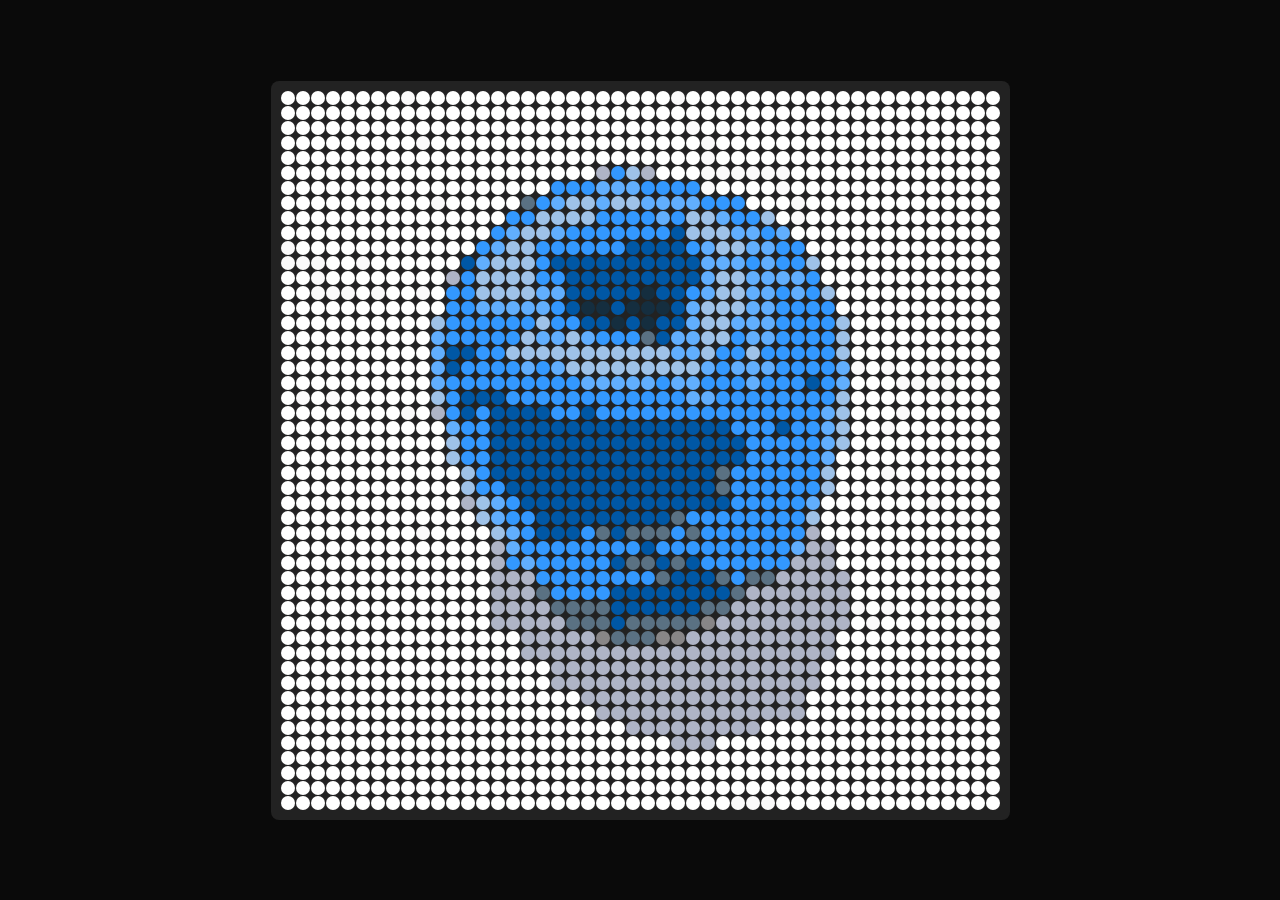
<file: pixel-art-optimized.html>
<!DOCTYPE html>
<html lang="en">
<head>
<meta charset="UTF-8">
<meta name="viewport" content="width=device-width, initial-scale=1.0">
<title>48x48 Pixel Art</title>
<style>
* { margin: 0; padding: 0; box-sizing: border-box; }
body {
    background: #0a0a0a;
    display: flex;
    justify-content: center;
    align-items: center;
    min-height: 100vh;
}
#g {
    display: grid;
    grid-template-columns: repeat(48, 14px);
    gap: 1px;
    background: #222;
    padding: 10px;
    border-radius: 8px;
}
.d {
    width: 14px;
    height: 14px;
    border-radius: 50%;
}
/* 10 colors from palette */
.c0 { background: #152e3f; }
.c1 { background: #0057a5; }
.c2 { background: #5a7183; }
.c3 { background: #3398fe; }
.c4 { background: #888687; }
.c5 { background: #61aefd; }
.c6 { background: #aeb4c6; }
.c7 { background: #9ec2e8; }
.c8 { background: #fafafa; }
.c9 { background: #fefffe; }
</style>
</head>
<body>
<div id="g"></div>
<script>
// Compressed pixel data - using RLE for optimization
const data = {"palette":["#152e3f","#0057a5","#5a7183","#3398fe","#888687","#61aefd","#aeb4c6","#9ec2e8","#fafafa","#fefffe"],"indices":[[9,9,9,9,9,9,9,9,8,9,9,9,9,9,9,9,9,9,9,9,9,9,9,9,9,9,8,9,9,9,9,9,9,9,9,9,9,9,9,9,9,9,9,9,9,9,9,9],[9,9,9,9,9,9,9,9,9,9,9,9,9,9,9,9,9,9,9,9,9,9,9,9,9,9,9,9,9,9,9,9,9,9,9,9,9,9,9,9,9,9,9,9,9,9,9,9],[9,9,9,9,9,9,9,9,9,9,9,9,9,9,9,9,9,9,9,9,9,9,9,9,9,9,9,8,9,9,9,9,9,9,9,9,9,9,9,9,9,9,9,9,9,9,9,9],[9,9,9,9,9,9,9,9,9,8,9,9,9,9,9,9,9,9,9,9,9,9,9,9,9,9,9,9,8,9,9,9,9,9,9,9,9,9,9,9,9,9,9,9,9,9,9,9],[9,9,9,9,9,9,9,9,9,9,9,9,9,9,9,9,9,9,9,9,9,9,9,9,9,9,9,9,8,9,9,9,9,9,9,9,9,9,9,9,9,9,9,9,9,9,9,9],[9,9,9,9,9,9,9,9,9,9,9,9,9,9,9,9,9,9,9,9,9,6,3,7,6,9,9,9,8,8,8,8,8,8,9,9,9,9,9,9,9,9,9,9,9,9,9,9],[9,9,9,9,9,9,9,9,9,9,9,9,9,9,9,9,9,9,3,3,3,5,5,5,3,3,3,3,8,9,9,9,9,8,9,9,9,9,9,9,9,9,9,9,9,9,9,9],[9,9,9,9,9,9,9,9,9,9,8,9,9,9,9,9,2,3,5,7,7,5,7,7,5,5,5,5,3,3,3,9,9,9,8,9,9,9,9,9,9,9,9,9,9,9,9,9],[9,9,9,9,9,9,9,9,9,9,9,9,9,9,9,3,3,7,7,7,7,3,3,3,3,5,3,7,7,5,3,3,7,9,8,9,9,9,9,9,9,9,9,9,9,9,9,9],[9,9,9,9,9,9,9,9,9,9,9,9,9,9,3,5,7,7,5,3,3,3,3,3,3,3,1,7,7,7,5,5,3,5,9,9,9,9,9,9,9,9,9,9,9,9,9,9],[8,9,9,9,9,9,9,9,9,9,9,9,9,3,5,7,7,3,3,3,3,3,3,1,1,1,1,3,5,7,7,5,5,3,3,9,9,9,9,9,9,9,9,9,9,9,9,9],[8,8,8,9,9,8,9,9,9,9,9,9,1,5,7,7,7,3,1,1,1,1,1,1,1,1,1,1,5,5,5,3,5,3,3,7,9,9,9,9,9,9,9,9,9,9,9,9],[9,9,8,9,9,9,9,9,9,9,9,6,3,7,7,7,7,3,3,1,1,1,1,1,1,1,1,1,5,7,7,5,5,5,5,3,9,9,9,9,9,9,9,9,9,9,9,9],[9,9,8,8,8,9,8,9,9,8,9,3,3,7,7,7,7,5,5,1,1,1,1,1,0,1,1,3,5,7,7,5,5,3,5,3,7,9,9,9,9,9,9,9,9,9,9,9],[9,9,9,9,9,9,9,9,9,9,9,3,3,5,5,5,5,5,3,1,0,0,1,0,0,0,1,5,7,7,7,5,5,3,3,3,3,9,9,9,9,9,9,9,9,9,9,9],[9,9,9,9,9,9,9,9,9,9,7,3,3,3,3,3,3,7,3,3,1,1,0,1,0,1,1,5,7,7,5,5,5,3,3,3,3,7,9,9,9,9,9,9,9,9,9,9],[9,9,9,9,9,9,9,9,9,9,5,3,3,3,3,3,7,5,5,7,5,3,3,3,2,1,5,5,7,7,3,5,5,3,3,3,3,7,9,9,9,9,9,9,9,9,9,9],[9,9,9,9,9,9,9,9,9,9,5,1,1,3,3,7,7,7,7,7,7,7,7,7,7,7,5,5,7,3,3,7,3,3,3,3,3,7,9,9,9,9,9,9,9,9,9,9],[9,9,9,9,9,9,9,9,9,9,5,1,3,3,3,3,5,3,5,7,7,7,7,7,7,7,7,7,5,3,5,5,5,3,3,3,3,5,8,9,8,9,9,8,8,9,9,9],[9,9,9,9,9,9,9,9,9,9,5,3,3,3,3,3,3,3,3,3,5,5,5,5,5,3,5,5,3,3,3,5,3,3,3,1,3,5,9,9,9,8,8,8,8,9,9,9],[9,8,9,8,9,9,9,9,9,9,7,3,1,1,1,3,3,3,3,3,3,3,3,3,3,3,3,5,5,3,3,3,3,3,3,3,3,7,9,9,9,9,9,9,8,9,9,9],[9,9,9,9,9,9,9,9,8,9,6,3,1,3,1,1,1,1,3,3,1,3,3,3,3,3,3,3,3,3,3,3,3,3,3,3,5,7,9,9,9,8,9,9,9,9,9,9],[9,9,9,9,9,9,9,9,9,9,9,5,3,3,1,1,1,1,1,1,1,1,1,1,1,1,1,1,1,1,3,3,3,1,3,3,5,7,9,9,8,9,9,9,9,9,9,9],[9,9,9,9,9,9,9,9,9,9,9,7,3,3,1,1,1,1,1,1,1,1,1,1,1,1,1,1,1,1,1,3,3,3,3,3,5,7,9,9,9,9,9,9,9,9,9,9],[9,9,9,9,9,9,9,9,9,9,9,7,3,3,1,1,1,1,1,1,1,1,1,1,1,1,1,1,1,1,1,3,3,3,3,3,5,9,9,9,9,9,9,9,9,9,9,9],[9,9,9,9,9,9,9,9,9,9,9,9,7,3,1,1,1,1,1,1,1,1,1,1,1,1,1,1,1,2,3,3,3,3,3,3,7,9,9,9,8,9,9,9,9,9,9,9],[9,9,9,9,9,9,9,9,9,9,9,9,7,3,3,1,1,1,1,1,1,1,1,1,1,1,1,1,1,2,3,3,3,3,3,3,7,9,9,9,9,8,9,9,9,9,9,9],[9,9,9,9,9,9,9,9,9,9,9,9,6,7,5,3,1,1,1,1,1,1,1,1,1,1,1,1,1,1,3,3,3,3,3,5,9,9,9,9,9,9,9,8,9,9,9,9],[9,9,9,9,9,9,9,9,9,9,9,9,9,7,5,3,3,1,1,1,1,1,1,1,1,1,2,3,3,3,3,3,3,3,3,7,9,9,9,9,9,9,9,9,9,8,9,9],[9,9,9,9,9,9,9,9,9,8,9,9,9,9,7,5,3,1,1,1,3,2,1,2,2,2,3,2,3,3,3,3,3,3,3,6,9,9,9,9,9,9,9,9,9,9,9,9],[9,9,9,9,9,9,9,9,9,9,9,9,9,9,6,5,3,3,3,3,3,3,3,3,1,3,3,3,3,3,3,3,3,3,5,6,6,9,9,9,9,9,9,9,9,9,9,8],[9,9,9,9,9,9,9,9,9,9,9,9,9,9,6,3,5,3,3,3,3,3,1,2,2,1,2,1,3,3,3,3,3,3,6,6,6,9,9,9,9,9,9,9,9,9,9,9],[9,9,9,9,9,9,9,9,9,9,9,9,9,9,6,6,6,3,3,3,3,3,3,3,3,2,1,1,1,2,3,2,2,6,6,6,6,6,9,9,9,9,9,9,9,9,9,9],[9,9,9,9,9,9,9,9,9,9,9,9,9,9,6,6,6,2,3,3,3,3,1,1,1,1,1,1,1,1,2,6,6,6,6,6,6,6,9,9,9,9,9,9,9,9,9,8],[9,9,9,9,9,9,9,9,9,9,9,9,9,9,6,6,6,6,2,2,2,2,1,1,1,1,1,1,2,2,6,6,6,6,6,6,6,6,8,9,8,9,9,8,8,9,8,8],[9,9,9,9,9,9,9,9,9,9,9,9,9,9,6,6,6,6,6,2,2,2,1,2,2,2,2,2,4,6,6,6,6,6,6,6,6,6,9,8,9,9,9,9,9,9,8,8],[9,9,9,9,9,9,9,9,9,9,9,9,9,9,9,9,6,6,6,6,6,4,2,2,2,4,4,6,6,6,6,6,6,6,6,6,6,9,9,9,9,9,9,9,9,9,9,9],[9,9,9,9,9,9,9,9,9,9,9,9,9,9,9,9,6,6,6,6,6,6,6,6,6,6,6,6,6,6,6,6,6,6,6,6,6,9,9,9,9,9,9,9,9,9,9,9],[9,9,9,9,9,9,9,9,9,9,9,9,9,9,9,9,9,9,6,6,6,6,6,6,6,6,6,6,6,6,6,6,6,6,6,6,9,9,9,9,9,9,9,9,9,9,9,9],[9,9,9,9,9,9,9,9,9,9,9,9,9,9,9,9,9,9,6,6,6,6,6,6,6,6,6,6,6,6,6,6,6,6,6,6,9,9,9,9,9,9,9,9,9,9,9,9],[9,9,9,9,9,9,9,9,9,9,9,9,9,9,9,9,9,9,9,9,6,6,6,6,6,6,6,6,6,6,6,6,6,6,6,9,9,9,9,9,9,9,9,9,9,9,9,9],[9,9,9,9,9,9,9,9,9,9,9,9,9,9,9,9,9,9,9,9,9,6,6,6,6,6,6,6,6,6,6,6,6,6,6,9,9,9,9,9,9,9,9,9,9,9,9,9],[9,9,9,9,9,9,9,9,9,9,9,9,9,9,9,9,9,9,9,9,9,9,9,6,6,6,6,6,6,6,6,6,9,9,9,9,9,9,9,9,9,9,9,9,9,9,9,9],[9,9,9,9,9,9,9,9,9,9,9,9,9,9,9,9,9,9,9,9,9,9,9,9,9,9,6,6,6,9,9,9,9,9,9,9,9,9,9,9,9,9,9,9,9,9,9,9],[9,9,9,9,9,9,9,9,9,9,9,9,9,9,9,9,9,9,9,9,9,9,9,9,9,9,9,9,9,9,9,9,9,9,9,9,9,9,9,9,9,9,9,9,9,9,9,9],[9,9,9,9,9,9,9,9,9,9,9,9,9,9,9,9,9,9,9,9,9,9,9,9,9,9,9,9,9,9,9,9,9,9,9,9,9,9,9,9,9,9,9,9,9,9,9,9],[9,9,9,9,9,9,9,9,9,9,9,9,9,9,9,9,9,9,9,9,9,9,9,9,9,9,9,9,9,9,9,9,9,9,9,9,9,9,9,9,9,9,9,9,9,9,9,9],[9,9,9,9,9,9,9,9,9,9,9,9,9,9,9,9,9,9,9,9,9,9,9,9,9,9,9,9,9,9,8,8,8,9,9,9,9,9,9,9,9,9,9,9,9,9,9,9]]};

// Generate grid
const g = document.getElementById('g');
let h = '';
data.indices.forEach(row => {
    row.forEach(i => {
        h += `<div class="d c${i}"></div>`;
    });
});
g.innerHTML = h;
</script>
</body>
</html>
</file>
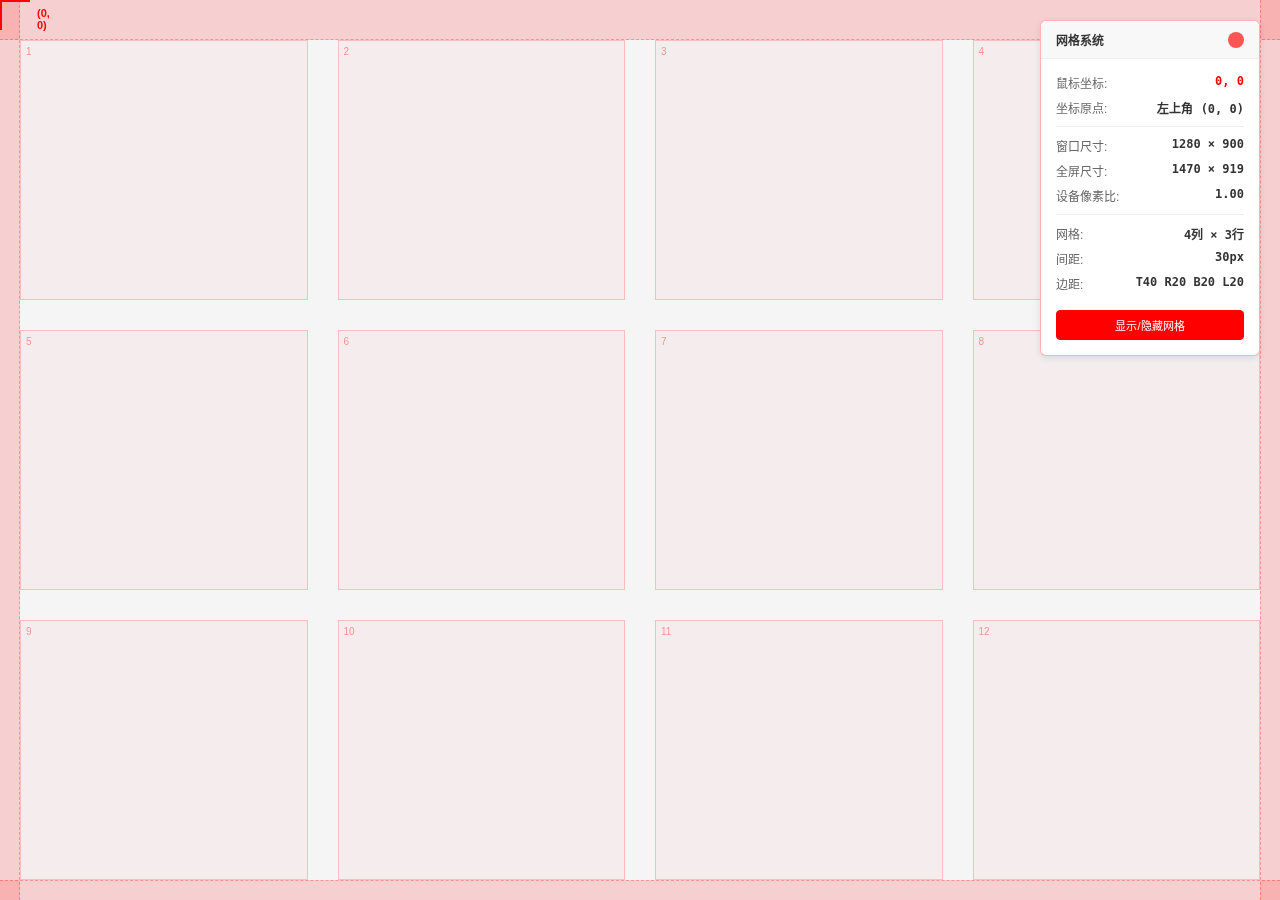
<file: simplified_grid.html>
<!DOCTYPE html>
<html lang="zh-CN">
<head>
    <meta charset="UTF-8">
    <meta name="viewport" content="width=device-width, initial-scale=1.0">
    <title>简化网格系统</title>
    <style>
        * {
            margin: 0;
            padding: 0;
            box-sizing: border-box;
        }

        body {
            background: #f5f5f5;
            font-family: -apple-system, BlinkMacSystemFont, 'SF Pro Display', sans-serif;
            overflow: hidden;
            position: relative;
            width: 100vw;
            height: 100vh;
        }

        /* 固定配置 */
        :root {
            --margin-top: 40px;
            --margin-right: 20px;
            --margin-bottom: 20px;
            --margin-left: 20px;
            --columns: 4;
            --rows: 3;
            --gap: 30px;
        }

        /* 网格容器 - 全屏覆盖 */
        .grid-overlay {
            position: fixed;
            top: 0;
            left: 0;
            right: 0;
            bottom: 0;
            pointer-events: none; /* 不阻挡下层交互 */
            z-index: 9999;
        }

        /* 容器区域 */
        .container {
            position: absolute;
            top: var(--margin-top);
            right: var(--margin-right);
            bottom: var(--margin-bottom);
            left: var(--margin-left);
            pointer-events: none;
        }

        /* 页边距指示器 */
        .margins {
            position: absolute;
            top: 0;
            left: 0;
            right: 0;
            bottom: 0;
            pointer-events: none;
        }

        .margin-line {
            position: absolute;
            background: rgba(255, 0, 0, 0.15);
        }

        .margin-top {
            top: 0;
            left: 0;
            right: 0;
            height: var(--margin-top);
            border-bottom: 1px dashed rgba(255, 0, 0, 0.3);
        }

        .margin-right {
            top: 0;
            right: 0;
            bottom: 0;
            width: var(--margin-right);
            border-left: 1px dashed rgba(255, 0, 0, 0.3);
        }

        .margin-bottom {
            bottom: 0;
            left: 0;
            right: 0;
            height: var(--margin-bottom);
            border-top: 1px dashed rgba(255, 0, 0, 0.3);
        }

        .margin-left {
            top: 0;
            left: 0;
            bottom: 0;
            width: var(--margin-left);
            border-right: 1px dashed rgba(255, 0, 0, 0.3);
        }

        /* 网格 */
        .grid {
            position: absolute;
            top: var(--margin-top);
            right: var(--margin-right);
            bottom: var(--margin-bottom);
            left: var(--margin-left);
            display: grid;
            grid-template-columns: repeat(var(--columns), 1fr);
            grid-template-rows: repeat(var(--rows), 1fr);
            gap: var(--gap);
            pointer-events: none;
        }

        .grid-cell {
            background: rgba(255, 0, 0, 0.03);
            border: 1px solid rgba(255, 0, 0, 0.2);
            position: relative;
        }

        /* 标尺数字 */
        .grid-cell::before {
            content: attr(data-index);
            position: absolute;
            top: 5px;
            left: 5px;
            font-size: 10px;
            color: rgba(255, 0, 0, 0.4);
            font-weight: 500;
        }

        /* 坐标原点指示器 */
        .origin-indicator {
            position: absolute;
            top: 0;
            left: 0;
            width: 30px;
            height: 30px;
            border-left: 2px solid #ff0000;
            border-top: 2px solid #ff0000;
            pointer-events: none;
        }

        .origin-label {
            position: absolute;
            top: 5px;
            left: 35px;
            font-size: 11px;
            color: #ff0000;
            font-weight: bold;
        }

        /* 控制面板 - 可拖拽 */
        .info-panel {
            position: fixed;
            top: 20px;
            right: 20px;
            background: white;
            border: 1px solid rgba(255, 0, 0, 0.3);
            border-radius: 6px;
            box-shadow: 0 2px 8px rgba(0, 0, 0, 0.1);
            padding: 0;
            z-index: 10000;
            min-width: 220px;
            pointer-events: auto;
            user-select: none;
        }

        .info-panel.hidden {
            display: none;
        }

        /* 快速恢复按钮 */
        .restore-btn {
            position: fixed;
            bottom: 20px;
            right: 20px;
            width: 40px;
            height: 40px;
            background: #ff0000;
            color: white;
            border: none;
            border-radius: 50%;
            font-size: 20px;
            cursor: pointer;
            z-index: 10001;
            display: none;
            align-items: center;
            justify-content: center;
            box-shadow: 0 2px 8px rgba(0, 0, 0, 0.2);
            transition: transform 0.2s;
        }

        .restore-btn:hover {
            transform: scale(1.1);
        }

        .restore-btn.show {
            display: flex;
        }

        .grid-panel {
            padding: 0;
            z-index: 10000;
            min-width: 220px;
            pointer-events: auto;
            user-select: none;
        }

        /* 拖拽手柄 */
        .panel-header {
            padding: 10px 15px;
            background: #f8f8f8;
            border-bottom: 1px solid #eee;
            cursor: move;
            border-radius: 6px 6px 0 0;
            display: flex;
            justify-content: space-between;
            align-items: center;
        }

        .panel-header:hover {
            background: #f0f0f0;
        }

        .panel-title {
            font-size: 12px;
            font-weight: 600;
            color: #333;
        }

        .panel-close {
            width: 16px;
            height: 16px;
            background: #ff5555;
            border-radius: 50%;
            cursor: pointer;
            transition: opacity 0.2s;
        }

        .panel-close:hover {
            opacity: 0.8;
        }

        /* 面板内容 */
        .panel-content {
            padding: 15px;
        }

        .info-item {
            display: flex;
            justify-content: space-between;
            margin-bottom: 8px;
            font-size: 12px;
        }

        .info-label {
            color: #666;
        }

        .info-value {
            font-weight: 600;
            color: #333;
            font-family: 'SF Mono', monospace;
        }

        .info-value.highlight {
            color: #ff0000;
        }

        .divider {
            height: 1px;
            background: #eee;
            margin: 10px 0;
        }

        /* 切换按钮 */
        .toggle-btn {
            width: 100%;
            padding: 6px;
            background: white;
            border: 1px solid #ff0000;
            color: #ff0000;
            border-radius: 4px;
            font-size: 11px;
            cursor: pointer;
            margin-top: 10px;
            transition: all 0.2s;
        }

        .toggle-btn:hover {
            background: #ff0000;
            color: white;
        }

        .toggle-btn.active {
            background: #ff0000;
            color: white;
        }

        /* 吸附点可视化（调试用，默认隐藏） */
        .snap-point {
            position: absolute;
            width: 6px;
            height: 6px;
            background: rgba(0, 0, 255, 0.3);
            border-radius: 50%;
            margin-left: -3px;
            margin-top: -3px;
            pointer-events: none;
            display: none;
        }

        .show-snap-points .snap-point {
            display: block;
        }
    </style>
</head>
<body>
    <!-- 网格覆盖层 -->
    <div class="grid-overlay" id="gridOverlay">
        <!-- 坐标原点指示器 -->
        <div class="origin-indicator">
            <span class="origin-label">(0, 0)</span>
        </div>
        
        <!-- 页边距 -->
        <div class="margins">
            <div class="margin-line margin-top"></div>
            <div class="margin-line margin-right"></div>
            <div class="margin-line margin-bottom"></div>
            <div class="margin-line margin-left"></div>
        </div>
        
        <!-- 网格 -->
        <div class="grid" id="grid"></div>
        
        <!-- 吸附点容器 -->
        <div id="snapPoints"></div>
    </div>

    <!-- 信息面板 -->
    <div class="info-panel" id="infoPanel">
        <div class="panel-header" id="panelHeader">
            <span class="panel-title">网格系统</span>
            <div class="panel-close" onclick="togglePanel()"></div>
        </div>
        <div class="panel-content">
            <!-- 实时信息 -->
            <div class="info-item">
                <span class="info-label">鼠标坐标:</span>
                <span class="info-value highlight" id="mousePos">0, 0</span>
            </div>
            <div class="info-item">
                <span class="info-label">坐标原点:</span>
                <span class="info-value">左上角 (0, 0)</span>
            </div>
            
            <div class="divider"></div>
            
            <!-- 画布信息 -->
            <div class="info-item">
                <span class="info-label">窗口尺寸:</span>
                <span class="info-value" id="windowSize">-</span>
            </div>
            <div class="info-item">
                <span class="info-label">全屏尺寸:</span>
                <span class="info-value" id="fullscreenSize">-</span>
            </div>
            <div class="info-item">
                <span class="info-label">设备像素比:</span>
                <span class="info-value" id="pixelRatio">-</span>
            </div>
            
            <div class="divider"></div>
            
            <!-- 网格配置 -->
            <div class="info-item">
                <span class="info-label">网格:</span>
                <span class="info-value">4列 × 3行</span>
            </div>
            <div class="info-item">
                <span class="info-label">间距:</span>
                <span class="info-value">30px</span>
            </div>
            <div class="info-item">
                <span class="info-label">边距:</span>
                <span class="info-value">T40 R20 B20 L20</span>
            </div>
            
            <!-- 切换按钮 -->
            <button class="toggle-btn active" onclick="toggleGrid()">显示/隐藏网格</button>
        </div>
    </div>

    <script>
        // 网格系统类
        class SimpleGrid {
            constructor() {
                // 固定配置
                this.config = {
                    marginTop: 40,
                    marginRight: 20,
                    marginBottom: 20,
                    marginLeft: 20,
                    columns: 4,
                    rows: 3,
                    gap: 30
                };
                
                // DOM元素
                this.grid = document.getElementById('grid');
                this.panel = document.getElementById('infoPanel');
                this.panelHeader = document.getElementById('panelHeader');
                this.mousePos = document.getElementById('mousePos');
                this.snapPointsContainer = document.getElementById('snapPoints');
                
                // 状态
                this.isDragging = false;
                this.dragOffset = { x: 0, y: 0 };
                this.snapPoints = [];
                this.snapRadius = 10;
                
                this.init();
            }
            
            init() {
                this.createGrid();
                this.createSnapPoints();
                this.updateSizeInfo();
                this.bindEvents();
                
                // 测试全屏尺寸
                this.checkFullscreenSize();
            }
            
            createGrid() {
                // 创建网格单元格
                const totalCells = this.config.columns * this.config.rows;
                this.grid.innerHTML = '';
                
                for (let i = 0; i < totalCells; i++) {
                    const cell = document.createElement('div');
                    cell.className = 'grid-cell';
                    cell.setAttribute('data-index', i + 1);
                    this.grid.appendChild(cell);
                }
            }
            
            createSnapPoints() {
                const { marginTop, marginRight, marginBottom, marginLeft, columns, rows, gap } = this.config;
                
                // 判断是否全屏模式
                const isFullscreen = document.fullscreenElement !== null;
                const viewportWidth = isFullscreen ? 1470 : window.innerWidth;
                const viewportHeight = isFullscreen ? 919 : window.innerHeight;
                
                // 计算网格尺寸
                const containerWidth = viewportWidth - marginLeft - marginRight;
                const containerHeight = viewportHeight - marginTop - marginBottom;
                
                const cellWidth = (containerWidth - gap * (columns - 1)) / columns;
                const cellHeight = (containerHeight - gap * (rows - 1)) / rows;
                
                // 清空吸附点
                this.snapPoints = [];
                this.snapPointsContainer.innerHTML = '';
                
                // 创建吸附点（网格交叉点）
                for (let row = 0; row <= rows; row++) {
                    for (let col = 0; col <= columns; col++) {
                        const x = marginLeft + col * (cellWidth + gap);
                        const y = marginTop + row * (cellHeight + gap);
                        
                        // 调整边缘点
                        const finalX = col === columns ? viewportWidth - marginRight : x;
                        const finalY = row === rows ? viewportHeight - marginBottom : y;
                        
                        this.snapPoints.push({ x: finalX, y: finalY });
                        
                        // 创建可视化点（调试用）
                        const point = document.createElement('div');
                        point.className = 'snap-point';
                        point.style.left = finalX + 'px';
                        point.style.top = finalY + 'px';
                        this.snapPointsContainer.appendChild(point);
                    }
                }
            }
            
            getSnappedPosition(x, y) {
                let minDistance = this.snapRadius;
                let snappedX = x;
                let snappedY = y;
                
                for (const point of this.snapPoints) {
                    const distance = Math.sqrt(
                        Math.pow(x - point.x, 2) + 
                        Math.pow(y - point.y, 2)
                    );
                    
                    if (distance < minDistance) {
                        minDistance = distance;
                        snappedX = point.x;
                        snappedY = point.y;
                    }
                }
                
                return { x: snappedX, y: snappedY };
            }
            
            updateSizeInfo() {
                // 窗口尺寸
                document.getElementById('windowSize').textContent = 
                    `${window.innerWidth} × ${window.innerHeight}`;
                
                // 设备像素比
                document.getElementById('pixelRatio').textContent = 
                    window.devicePixelRatio.toFixed(2);
            }
            
            checkFullscreenSize() {
                // 实际测量的全屏尺寸（去掉刘海）
                const FULLSCREEN_WIDTH = 1470;
                const FULLSCREEN_HEIGHT = 919;
                
                // 获取屏幕尺寸
                const screenWidth = screen.width;
                const screenHeight = screen.height;
                const availWidth = screen.availWidth;
                const availHeight = screen.availHeight;
                
                // 显示全屏尺寸
                document.getElementById('fullscreenSize').textContent = 
                    `${FULLSCREEN_WIDTH} × ${FULLSCREEN_HEIGHT}`;
                
                // 如果需要进入全屏测试
                if (window.location.hash === '#fullscreen') {
                    document.documentElement.requestFullscreen().then(() => {
                        setTimeout(() => {
                            console.log('全屏模式尺寸:', {
                                实际可用: `${FULLSCREEN_WIDTH} × ${FULLSCREEN_HEIGHT}`,
                                窗口测量: `${window.innerWidth} × ${window.innerHeight}`,
                                屏幕物理: `${screenWidth} × ${screenHeight}`,
                                屏幕可用: `${availWidth} × ${availHeight}`,
                                刘海占用: `${availHeight - FULLSCREEN_HEIGHT}px`
                            });
                        }, 100);
                    });
                }
            }
            
            bindEvents() {
                // 鼠标移动 - 带吸附
                document.addEventListener('mousemove', (e) => {
                    // 应用吸附
                    const snapped = this.getSnappedPosition(e.clientX, e.clientY);
                    
                    // 更新坐标显示
                    this.mousePos.textContent = 
                        `${Math.round(snapped.x)}, ${Math.round(snapped.y)}`;
                });
                
                // 面板拖拽
                this.panelHeader.addEventListener('mousedown', (e) => {
                    this.isDragging = true;
                    this.dragOffset.x = e.clientX - this.panel.offsetLeft;
                    this.dragOffset.y = e.clientY - this.panel.offsetTop;
                    this.panelHeader.style.cursor = 'grabbing';
                });
                
                document.addEventListener('mousemove', (e) => {
                    if (this.isDragging) {
                        const x = e.clientX - this.dragOffset.x;
                        const y = e.clientY - this.dragOffset.y;
                        
                        // 限制在视口内
                        const maxX = window.innerWidth - this.panel.offsetWidth;
                        const maxY = window.innerHeight - this.panel.offsetHeight;
                        
                        this.panel.style.left = Math.max(0, Math.min(x, maxX)) + 'px';
                        this.panel.style.top = Math.max(0, Math.min(y, maxY)) + 'px';
                        this.panel.style.right = 'auto';
                    }
                });
                
                document.addEventListener('mouseup', () => {
                    if (this.isDragging) {
                        this.isDragging = false;
                        this.panelHeader.style.cursor = 'move';
                    }
                });
                
                // 窗口调整
                window.addEventListener('resize', () => {
                    this.createSnapPoints();
                    this.updateSizeInfo();
                });
                
                // 键盘快捷键
                document.addEventListener('keydown', (e) => {
                    // G键切换网格
                    if (e.key === 'g' || e.key === 'G') {
                        toggleGrid();
                    }
                    // F键测试全屏
                    if (e.key === 'f' || e.key === 'F') {
                        if (!document.fullscreenElement) {
                            document.documentElement.requestFullscreen();
                        } else {
                            document.exitFullscreen();
                        }
                    }
                    // I键显示/隐藏信息面板
                    if (e.key === 'i' || e.key === 'I') {
                        togglePanel();
                    }
                    // ESC键恢复面板（如果被关闭）
                    if (e.key === 'Escape') {
                        const panel = document.getElementById('infoPanel');
                        if (panel.style.display === 'none') {
                            panel.style.display = 'block';
                        }
                    }
                });
                
                // 全屏变化事件
                document.addEventListener('fullscreenchange', () => {
                    setTimeout(() => {
                        this.createSnapPoints();
                        this.updateSizeInfo();
                        
                        if (document.fullscreenElement) {
                            console.log('进入全屏，实际尺寸:', {
                                浏览器全屏: '1470 × 919 (去掉刘海)',
                                窗口测量: `${window.innerWidth} × ${window.innerHeight}`,
                                差异: `宽度差${Math.abs(1470 - window.innerWidth)}px, 高度差${Math.abs(919 - window.innerHeight)}px`
                            });
                        }
                    }, 100);
                });
            }
        }
        
        // 全局函数
        function toggleGrid() {
            const overlay = document.getElementById('gridOverlay');
            overlay.style.display = overlay.style.display === 'none' ? 'block' : 'none';
            event.target.classList.toggle('active');
        }
        
        function togglePanel() {
            const panel = document.getElementById('infoPanel');
            panel.style.display = panel.style.display === 'none' ? 'block' : 'none';
        }
        
        // 初始化
        let gridSystem;
        document.addEventListener('DOMContentLoaded', () => {
            gridSystem = new SimpleGrid();
            
            // 自动输出尺寸信息
            console.log('=== 浏览器尺寸信息 ===');
            console.log('当前窗口:', window.innerWidth, '×', window.innerHeight);
            console.log('全屏尺寸: 1470 × 919 (实测，去掉刘海)');
            console.log('屏幕物理:', screen.width, '×', screen.height);
            console.log('屏幕可用:', screen.availWidth, '×', screen.availHeight);
            console.log('像素比:', window.devicePixelRatio);
            console.log('');
            console.log('=== 快捷键说明 ===');
            console.log('F - 进入/退出全屏');
            console.log('G - 显示/隐藏网格');
            console.log('I - 显示/隐藏信息面板');
            console.log('ESC - 恢复关闭的面板');
        });
    </script>
</body>
</html>
</file>
